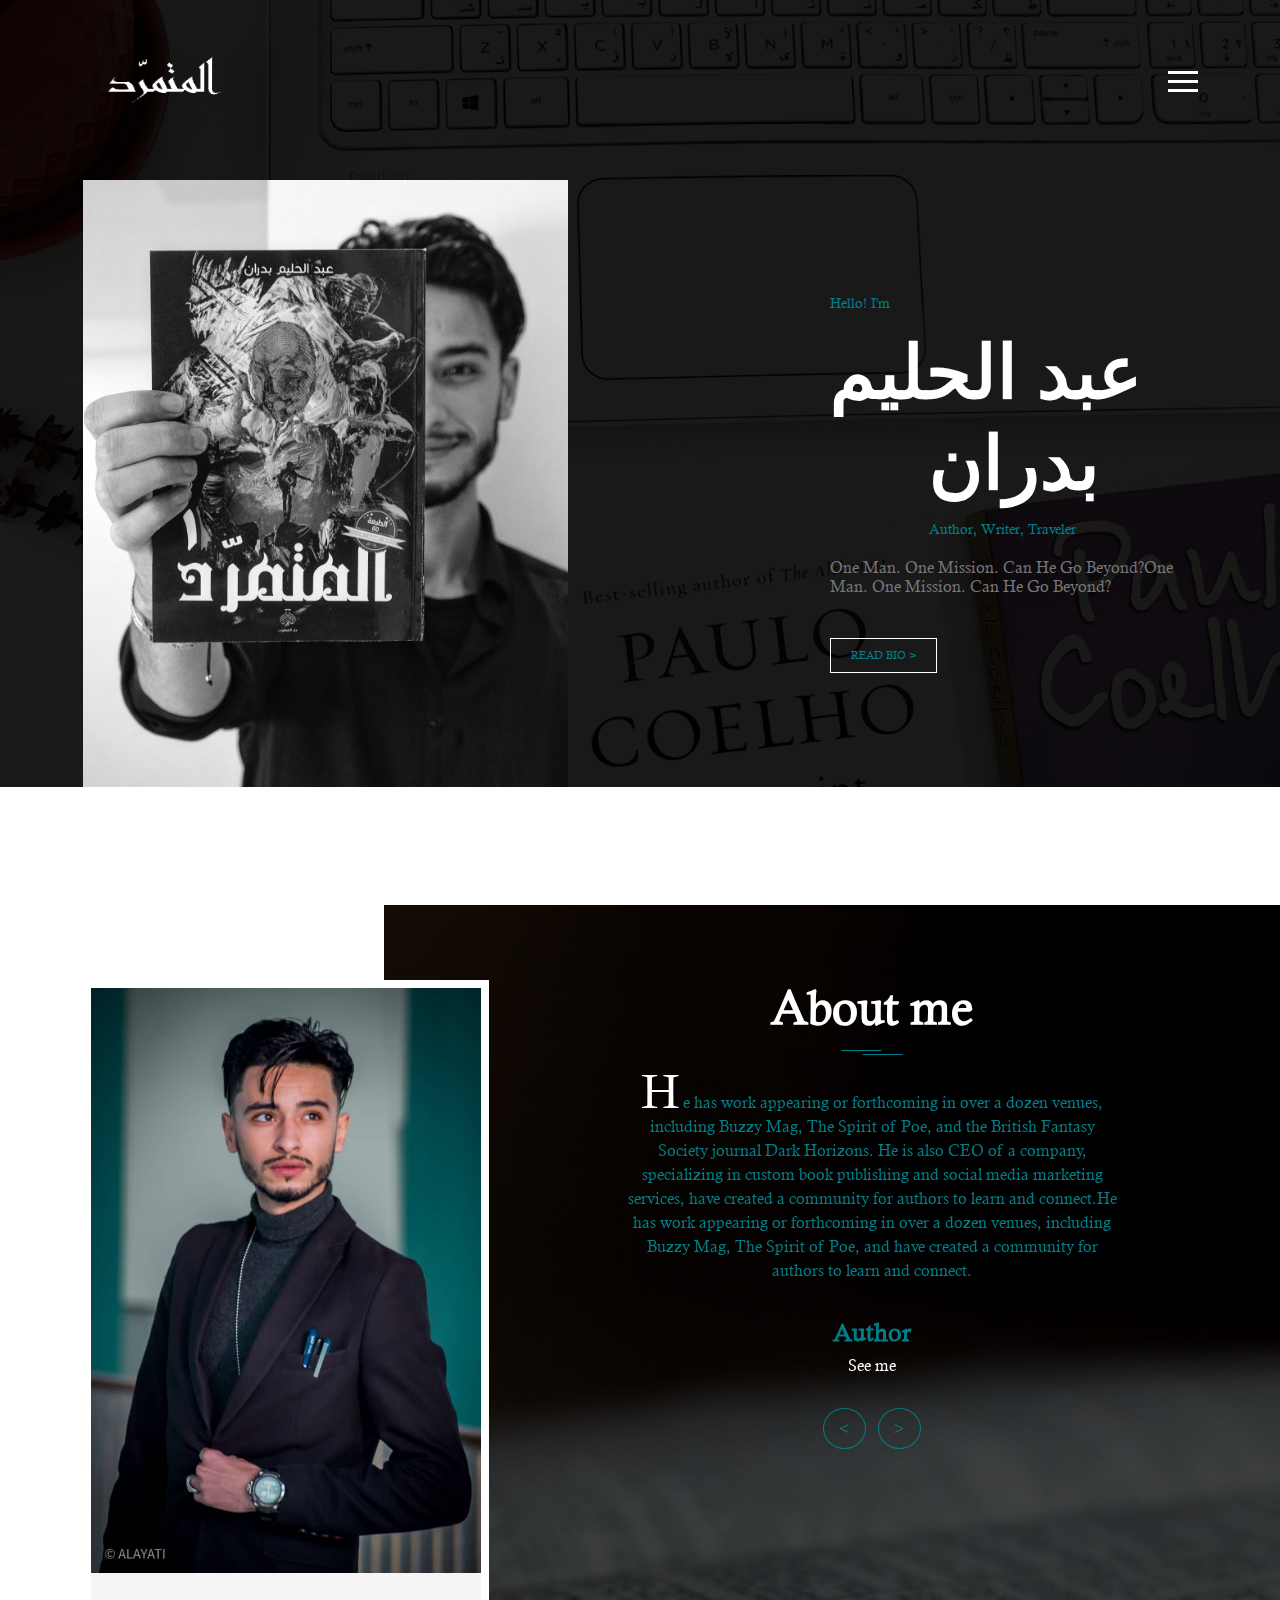
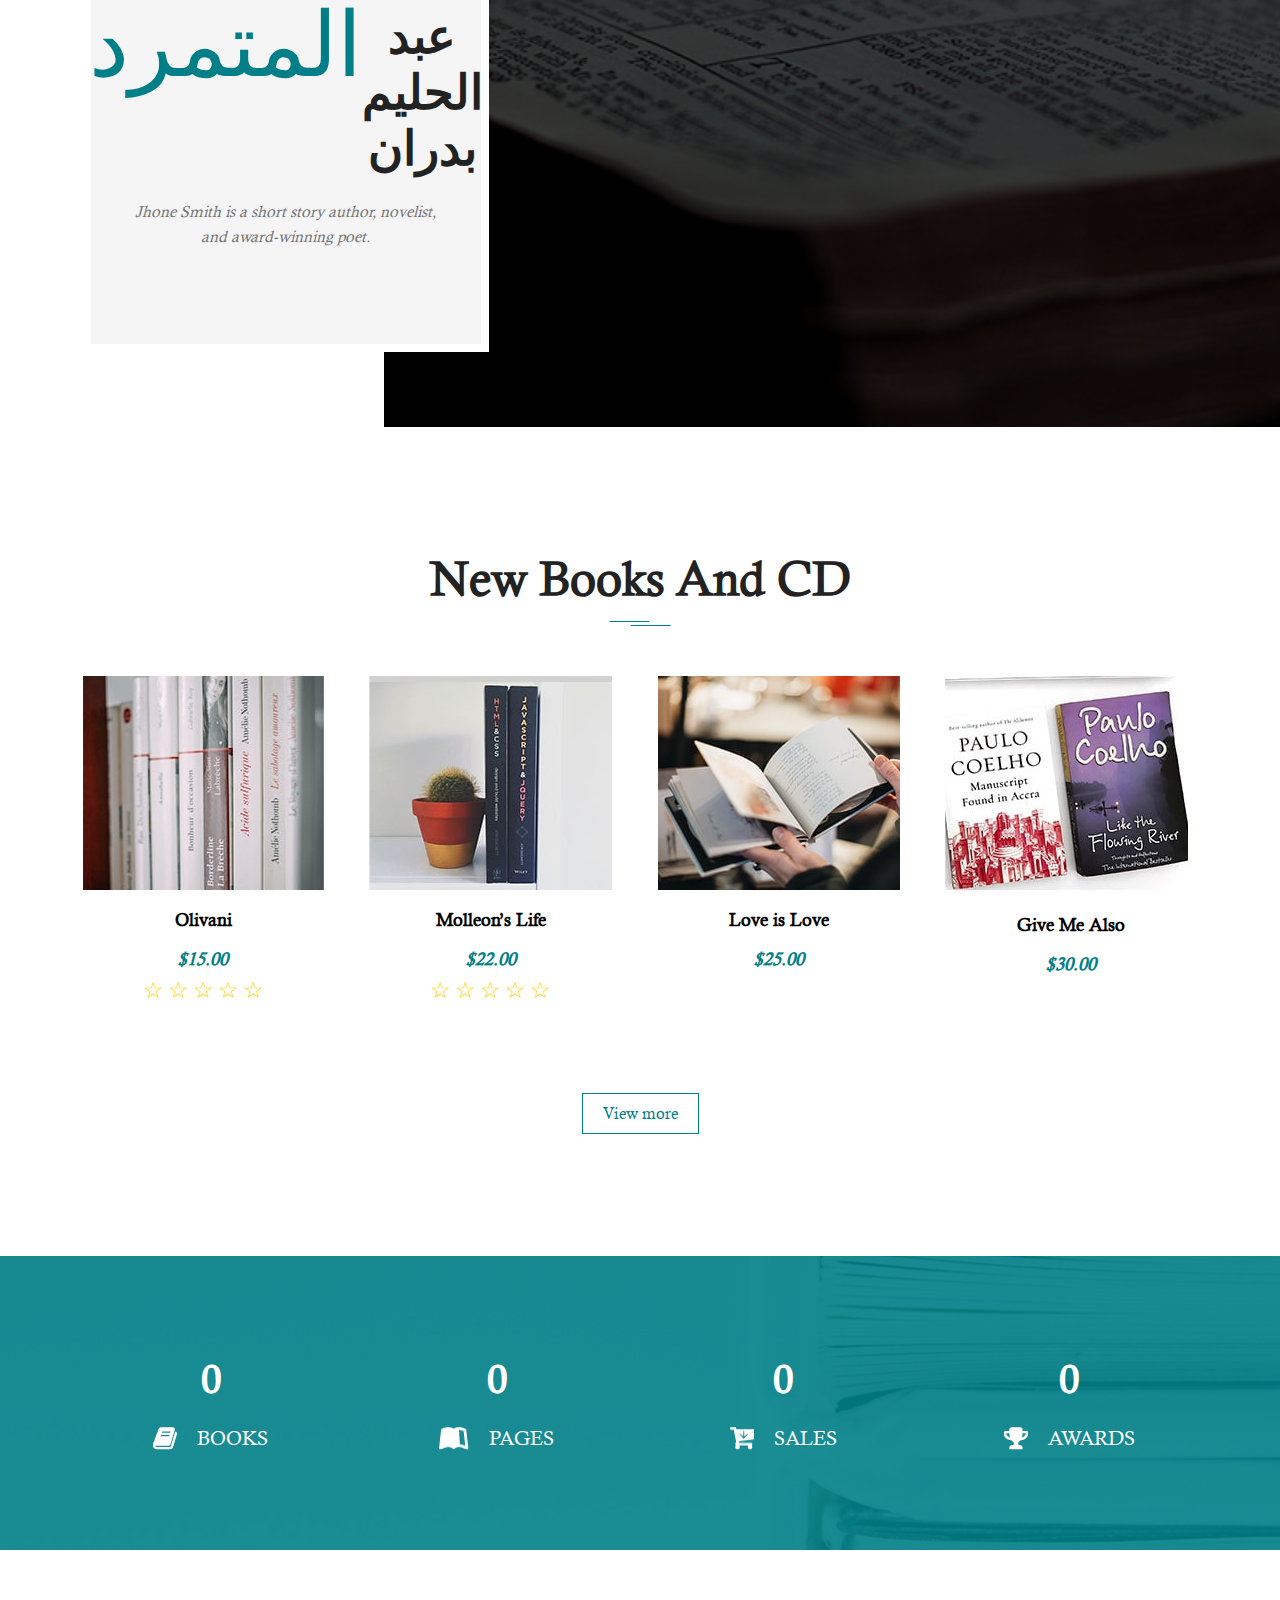
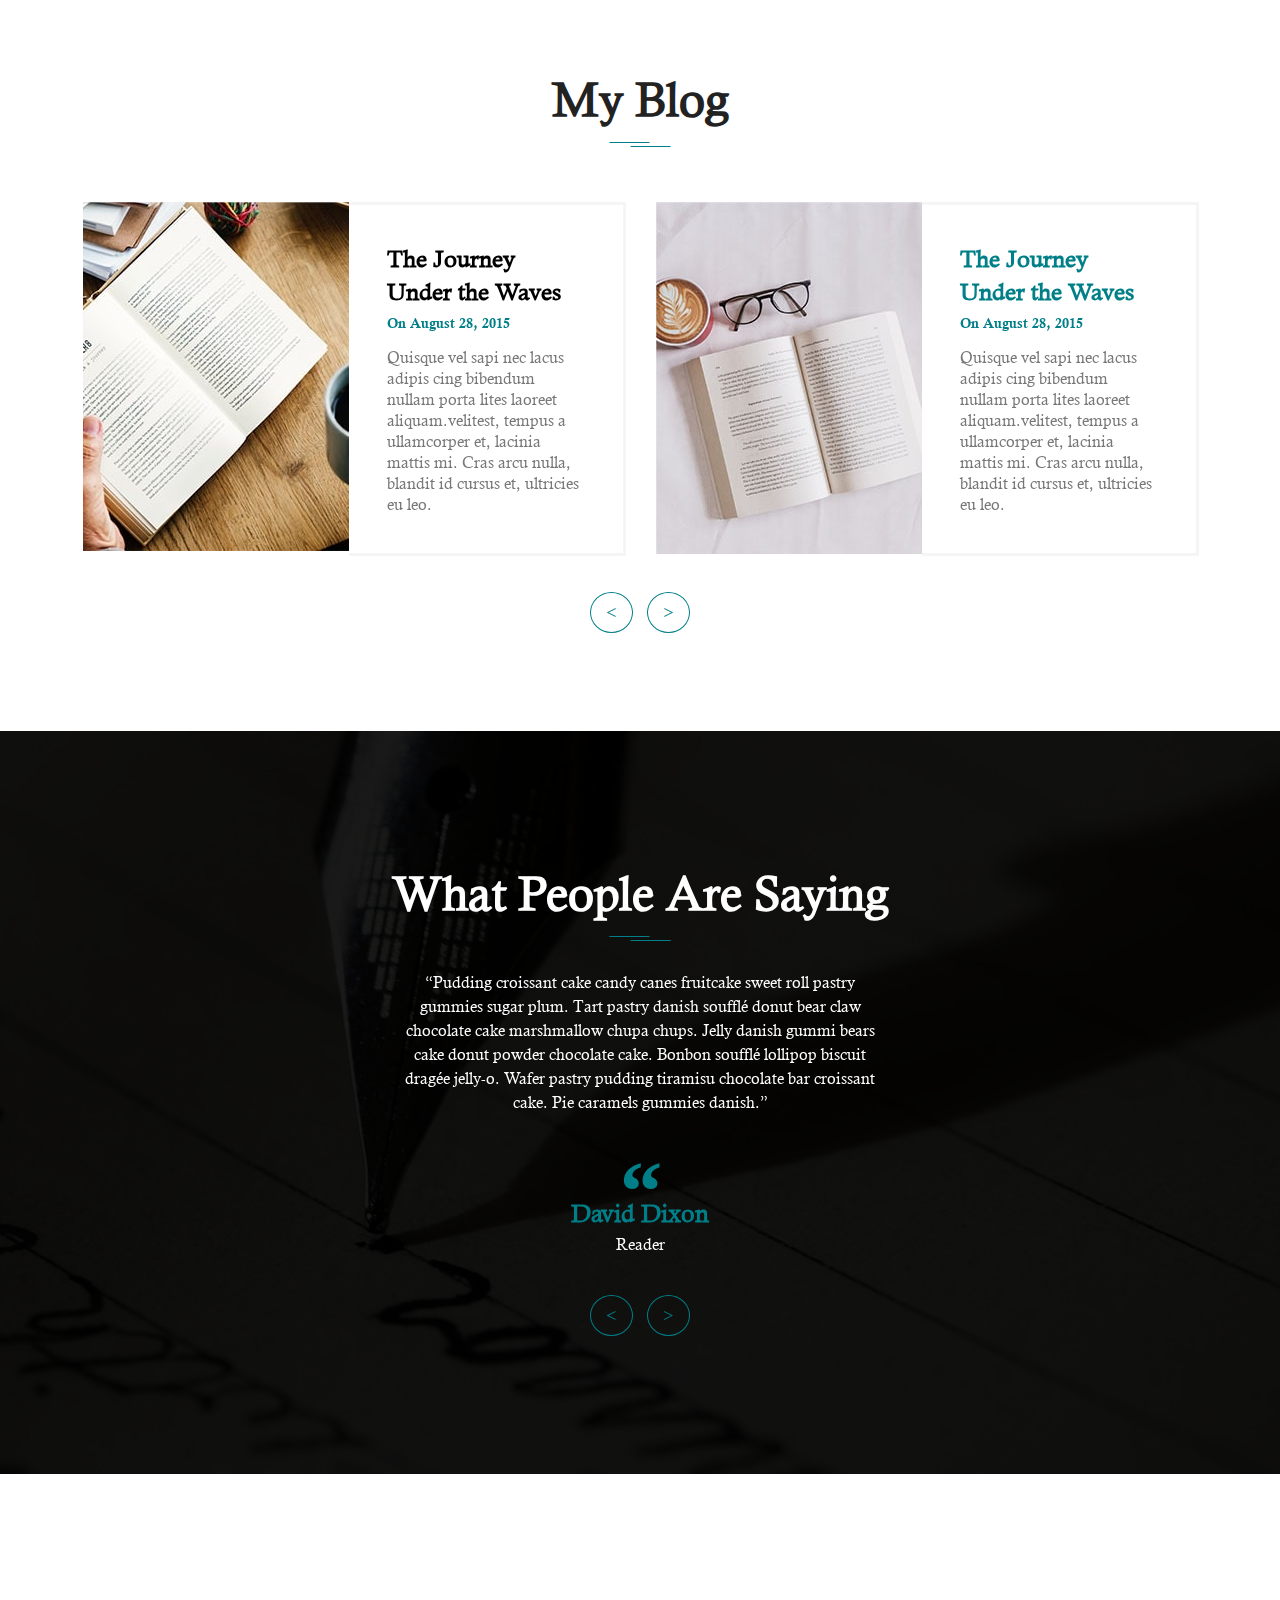
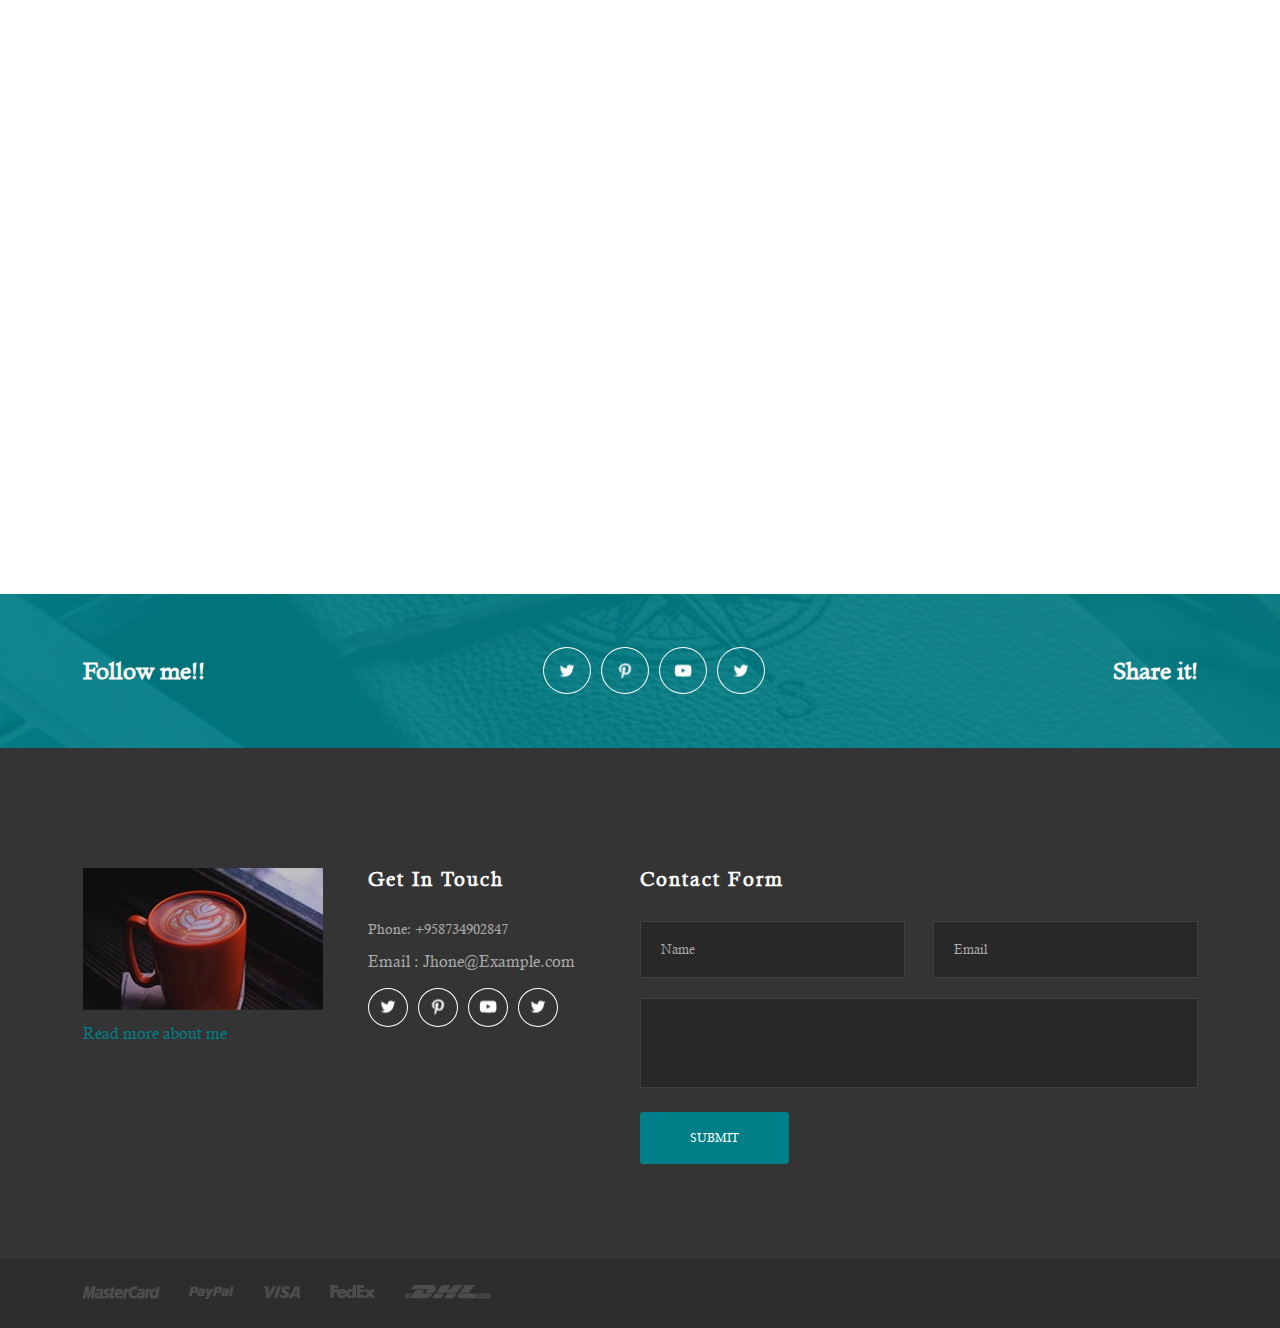
<file: index.html>
<!DOCTYPE html>
<!--
	Author by FreeHTML5.co
	Twitter: https://twitter.com/fh5co
	Facebook: https://fb.com/fh5co
	URL: https://freehtml5.co
-->
<html lang="en">
  <head>
    <!-- Required meta tags -->
    <meta charset="utf-8" />
    <meta
      name="viewport"
      content="width=device-width, initial-scale=1, shrink-to-fit=no"
    />
    <link rel="stylesheet" href="css/style.css" />
    <link rel="stylesheet" href="css/slick.css" />
    <title>Author</title>
  </head>
  <body>
    <!-- Navigation -->
    <nav class="site-navigation">
      <div class="site-navigation-inner site-container">
        <img
          src="./images/logo-removebg-preview.png"
          style="width: 160px; height: 80px"
          alt="site logo"
        />
        <div class="main-navigation">
          <ul class="main-navigation__ul">
            <li><a href="#">Homepage</a></li>
            <li><a href="aboutme.html">About me</a></li>
            <li><a href="#">Page 2</a></li>
            <li><a href="#">Page 3</a></li>
            <li><a href="#">Page 4</a></li>
          </ul>
        </div>
        <div id="myBtn" class="burger-container" onclick="myFunction(this)">
          <div class="bar1"></div>
          <div class="bar2"></div>
          <div class="bar3"></div>
        </div>
        <script>
          function myFunction(x) {
            x.classList.toggle('change')
          }
        </script>
      </div>
    </nav>
    <!-- Navigation end -->

    <!-- Top banner -->
    <section class="fh5co-top-banner">
      <div class="top-banner__inner site-container">
        <div class="top-banner__image">
          <img src="./images/motamarid2.jpg" alt="author image" />
        </div>
        <div class="top-banner__text">
          <div class="top-banner__text-up">
            <span class="brand-span">Hello! I'm</span>
            <h2 class="top-banner__h2">عبد الحليم</h2>
          </div>
          <div class="top-banner__text-down">
            <h2 class="top-banner__h2">بدران</h2>
            <span class="brand-span">Author, Writer, Traveler</span>
          </div>
          <p>
            One Man. One Mission. Can He Go Beyond?One Man. One Mission. Can He
            Go Beyond?
          </p>
          <a href="#" class="brand-button">Read bio > </a>
        </div>
      </div>
    </section>
    <!-- Top banner end -->

    <!-- About me -->
    <section class="fh5co-about-me">
      <div class="about-me-inner site-container">
        <article class="portfolio-wrapper">
          <div class="portfolio__img">
            <img
              src="./images/motamarid8.jpg"
              class="about-me__profile"
              alt="about me profile picture"
            />
          </div>
          <div class="portfolio__bottom">
            <div class="portfolio__name">
              <span>المتمرد</span>
              <h2 class="universal-h2">عبد الحليم بدران</h2>
            </div>
            <p>
              Jhone Smith is a short story author, novelist, and award-winning
              poet.
            </p>
          </div>
        </article>
        <div class="about-me__text">
          <div class="about-me-slider">
            <div class="about-me-single-slide">
              <h2 class="universal-h2 universal-h2-bckg">About me</h2>
              <p>
                <span>H</span> e has work appearing or forthcoming in over a
                dozen venues, including Buzzy Mag, The Spirit of Poe, and the
                British Fantasy Society journal Dark Horizons. He is also CEO of
                a company, specializing in custom book publishing and social
                media marketing services, have created a community for authors
                to learn and connect.He has work appearing or forthcoming in
                over a dozen venues, including Buzzy Mag, The Spirit of Poe, and
                have created a community for authors to learn and connect.
              </p>
              <h4>Author</h4>
              <p class="p-white">See me</p>
            </div>
            <div class="about-me-single-slide">
              <h2 class="universal-h2 universal-h2-bckg">About me 2</h2>
              <p>
                <span>H</span> e has work appearing or forthcoming in over a
                dozen venues, including Buzzy Mag, The Spirit of Poe, and the
                British Fantasy Society journal Dark Horizons. He is also CEO of
                a company, specializing in custom book publishing and social
                media marketing services, have created a community for authors
                to learn and connect.He has work appearing or forthcoming in
                over a dozen venues, including Buzzy Mag, The Spirit of Poe, and
                have created a community for authors to learn and connect.
              </p>
              <h4>Author</h4>
              <p class="p-white">See me</p>
            </div>
          </div>
        </div>
      </div>
      <div class="about-me-bckg"></div>
    </section>
    <!-- About me end -->

    <!-- Books and CD -->
    <section class="fh5co-books">
      <div class="site-container">
        <h2 class="universal-h2 universal-h2-bckg">New Books And CD</h2>
        <div class="books">
          <div class="single-book">
            <a href="#" class="single-book__img">
              <img src="./images/books-1.jpg" alt="single book and cd" />
              <div class="single-book_download">
                <img src="./images/download.svg" alt="book image" />
              </div>
            </a>
            <h4 class="single-book__title">Olivani</h4>
            <span class="single-book__price">$15.00</span>
            <!-- star rating -->
            <div class="rating">
              <span>&#9734;</span>
              <span>&#9734;</span>
              <span>&#9734;</span>
              <span>&#9734;</span>
              <span>&#9734;</span>
            </div>
            <!-- star rating end -->
          </div>
          <div class="single-book">
            <a href="#" class="single-book__img">
              <img src="./images/books-2.jpg" alt="single book and cd" />
              <div class="single-book_download">
                <img src="./images/download.svg" alt="book image" />
              </div>
            </a>
            <h4 class="single-book__title">Molleon’s Life</h4>
            <span class="single-book__price">$22.00</span>
            <!-- star rating -->
            <div class="rating">
              <span>&#9734;</span>
              <span>&#9734;</span>
              <span>&#9734;</span>
              <span>&#9734;</span>
              <span>&#9734;</span>
            </div>
            <!-- star rating end -->
          </div>
          <div class="single-book">
            <a href="#" class="single-book__img">
              <img src="./images/books-3.jpg" alt="single book and cd" />
              <div class="single-book_download">
                <img src="./images/download.svg" alt="book image" />
              </div>
            </a>
            <h4 class="single-book__title">Love is Love</h4>
            <span class="single-book__price">$25.00</span>
          </div>
          <div class="single-book">
            <a href="#" class="single-book__img">
              <img src="./images/books-4.jpg" alt="single book and cd" />
              <div class="single-book_download">
                <img src="./images/download.svg" alt="book image" />
              </div>
            </a>
            <h4 class="single-book__title">Give Me Also</h4>
            <span class="single-book__price">$30.00</span>
          </div>
        </div>
        <div class="books-brand-button">
          <a href="#" class="brand-button">View more</a>
        </div>
      </div>
    </section>
    <!-- Books and CD end -->

    <!-- Counter -->
    <div class="fh5co-counter counters">
      <div class="counter-inner site-container">
        <div class="single-count">
          <span class="count" data-count="50">0</span>
          <div class="single-count__text">
            <img src="./images/counter-1.png" alt="counter icon" />
            <p>Books</p>
          </div>
        </div>
        <div class="single-count">
          <span class="count" data-count="600">0</span>
          <div class="single-count__text">
            <img src="./images/counter-2.png" alt="counter icon" />
            <p>Pages</p>
          </div>
        </div>
        <div class="single-count">
          <span class="count" data-count="2000">0</span>
          <div class="single-count__text">
            <img src="./images/counter-3.png" alt="counter icon" />
            <p>Sales</p>
          </div>
        </div>
        <div class="single-count">
          <span class="count" data-count="125">0</span>
          <div class="single-count__text">
            <img src="./images/counter-4.png" alt="counter icon" />
            <p>Awards</p>
          </div>
        </div>
      </div>
    </div>
    <!-- Counter -->

    <!-- Blog -->
    <section class="fh5co-blog">
      <div class="site-container">
        <h2 class="universal-h2 universal-h2-bckg">My Blog</h2>
        <div class="blog-slider blog-inner">
          <div class="single-blog">
            <div class="single-blog__img">
              <img src="./images/blog1.jpg" alt="blog image" />
            </div>
            <div class="single-blog__text">
              <h4>The Journey Under the Waves</h4>
              <span>On August 28, 2015</span>
              <p>
                Quisque vel sapi nec lacus adipis cing bibendum nullam porta
                lites laoreet aliquam.velitest, tempus a ullamcorper et, lacinia
                mattis mi. Cras arcu nulla, blandit id cursus et, ultricies eu
                leo.
              </p>
            </div>
          </div>
          <div class="single-blog">
            <div class="single-blog__img">
              <img src="./images/blog2.jpg" alt="blog image" />
            </div>
            <div class="single-blog__text">
              <h4>The Journey Under the Waves</h4>
              <span>On August 28, 2015</span>
              <p>
                Quisque vel sapi nec lacus adipis cing bibendum nullam porta
                lites laoreet aliquam.velitest, tempus a ullamcorper et, lacinia
                mattis mi. Cras arcu nulla, blandit id cursus et, ultricies eu
                leo.
              </p>
            </div>
          </div>
          <div class="single-blog">
            <div class="single-blog__img">
              <img src="./images/blog2.jpg" alt="blog image" />
            </div>
            <div class="single-blog__text">
              <h4>The Journey Under the Waves</h4>
              <span>On August 28, 2015</span>
              <p>
                Quisque vel sapi nec lacus adipis cing bibendum nullam porta
                lites laoreet aliquam.velitest, tempus a ullamcorper et, lacinia
                mattis mi. Cras arcu nulla, blandit id cursus et, ultricies eu
                leo.
              </p>
            </div>
          </div>
        </div>
      </div>
    </section>
    <!-- Blog end -->

    <!-- Quotes -->
    <section class="fh5co-quotes">
      <div class="site-container">
        <div class="about-me-slider">
          <div>
            <h2 class="universal-h2 universal-h2-bckg">
              What People Are Saying
            </h2>
            <p>
              “Pudding croissant cake candy canes fruitcake sweet roll pastry
              gummies sugar plum. Tart pastry danish soufflé donut bear claw
              chocolate cake marshmallow chupa chups. Jelly danish gummi bears
              cake donut powder chocolate cake. Bonbon soufflé lollipop biscuit
              dragée jelly-o. Wafer pastry pudding tiramisu chocolate bar
              croissant cake. Pie caramels gummies danish.”
            </p>
            <img src="./images/quotes.svg" alt="quotes svg" />
            <h4>David Dixon</h4>
            <p>Reader</p>
          </div>
          <div>
            <h2 class="universal-h2 universal-h2-bckg">
              What People Are Saying 2
            </h2>
            <p>
              “Pudding croissant cake candy canes fruitcake sweet roll pastry
              gummies sugar plum. Tart pastry danish soufflé donut bear claw
              chocolate cake marshmallow chupa chups. Jelly danish gummi bears
              cake donut powder chocolate cake. Bonbon soufflé lollipop biscuit
              dragée jelly-o. Wafer pastry pudding tiramisu chocolate bar
              croissant cake. Pie caramels gummies danish.”
            </p>
            <img src="./images/quotes.svg" alt="quotes svg" />
            <h4>David Dixon</h4>
            <p>Reader</p>
          </div>
        </div>
      </div>
    </section>
    <!-- Quotes end -->
    <div class="iframe-container">
      <iframe
        src="https://www.youtube.com/embed/dFUYsbbf6U0"
        width="560"
        height="315"
        frameborder="0"
      ></iframe>
    </div>
    <!-- Social -->
    <section class="fh5co-social">
      <div class="site-container">
        <div class="social">
          <h5>Follow me!!</h5>
          <div class="social-icons">
            <a href="#" target="_blank"
              ><img src="./images/social-twitter.png" alt="social icon"
            /></a>
            <a href="#" target="_blank"
              ><img src="./images/social-pinterest.png" alt="social icon"
            /></a>
            <a href="#" target="_blank"
              ><img src="./images/social-youtube.png" alt="social icon"
            /></a>
            <a href="#" target="_blank"
              ><img src="./images/social-twitter.png" alt="social icon"
            /></a>
          </div>
          <h5>Share it!</h5>
        </div>
      </div>
    </section>
    <!-- Social -->

    <!-- Footer -->
    <footer class="site-footer">
      <div class="site-container">
        <div class="footer-inner">
          <div class="footer-info">
            <div class="footer-info__left">
              <img src="./images/footer-img.jpg" alt="about me image" />
              <p>Read more about me</p>
            </div>
            <div class="footer-info__right">
              <h5>Get In Touch</h5>
              <p class="footer-phone">Phone: +958734902847</p>
              <p>Email : Jhone@Example.com</p>
              <div class="social-icons">
                <a href="#" target="_blank"
                  ><img src="./images/social-twitter.png" alt="social icon"
                /></a>
                <a href="#" target="_blank"
                  ><img src="./images/social-pinterest.png" alt="social icon"
                /></a>
                <a href="#" target="_blank"
                  ><img src="./images/social-youtube.png" alt="social icon"
                /></a>
                <a href="#" target="_blank"
                  ><img src="./images/social-twitter.png" alt="social icon"
                /></a>
              </div>
            </div>
          </div>
          <div class="footer-contact-form">
            <h5>Contact Form</h5>
            <form class="contact-form">
              <div class="contact-form__input">
                <input type="text" name="name" placeholder="Name" />
                <input type="email" name="email" placeholder="Email" />
              </div>
              <textarea></textarea>
              <input
                type="submit"
                name="submit"
                value="Submit"
                class="submit-button"
              />
            </form>
          </div>
        </div>
      </div>
      <div class="footer-bottom">
        <div class="site-container footer-bottom-inner">
          
          <div class="footer-bottom__img">
            <img src="./images/footer-mastercard.png" alt="footer image" />
            <img src="./images/footer-paypal.png" alt="footer image" />
            <img src="./images/footer-visa.png" alt="footer image" />
            <img src="./images/footer-fedex.png" alt="footer image" />
            <img src="./images/footer-dhl.png" alt="footer image" />
          </div>
        </div>
      </div>
    </footer>
    <!-- Footer end -->

    <!-- Scripts -->
    <script src="js/jquery.min.js"></script>
    <script src="js/slick.min.js"></script>
    <script src="js/main.js"></script>
  </body>
</html>
</file>
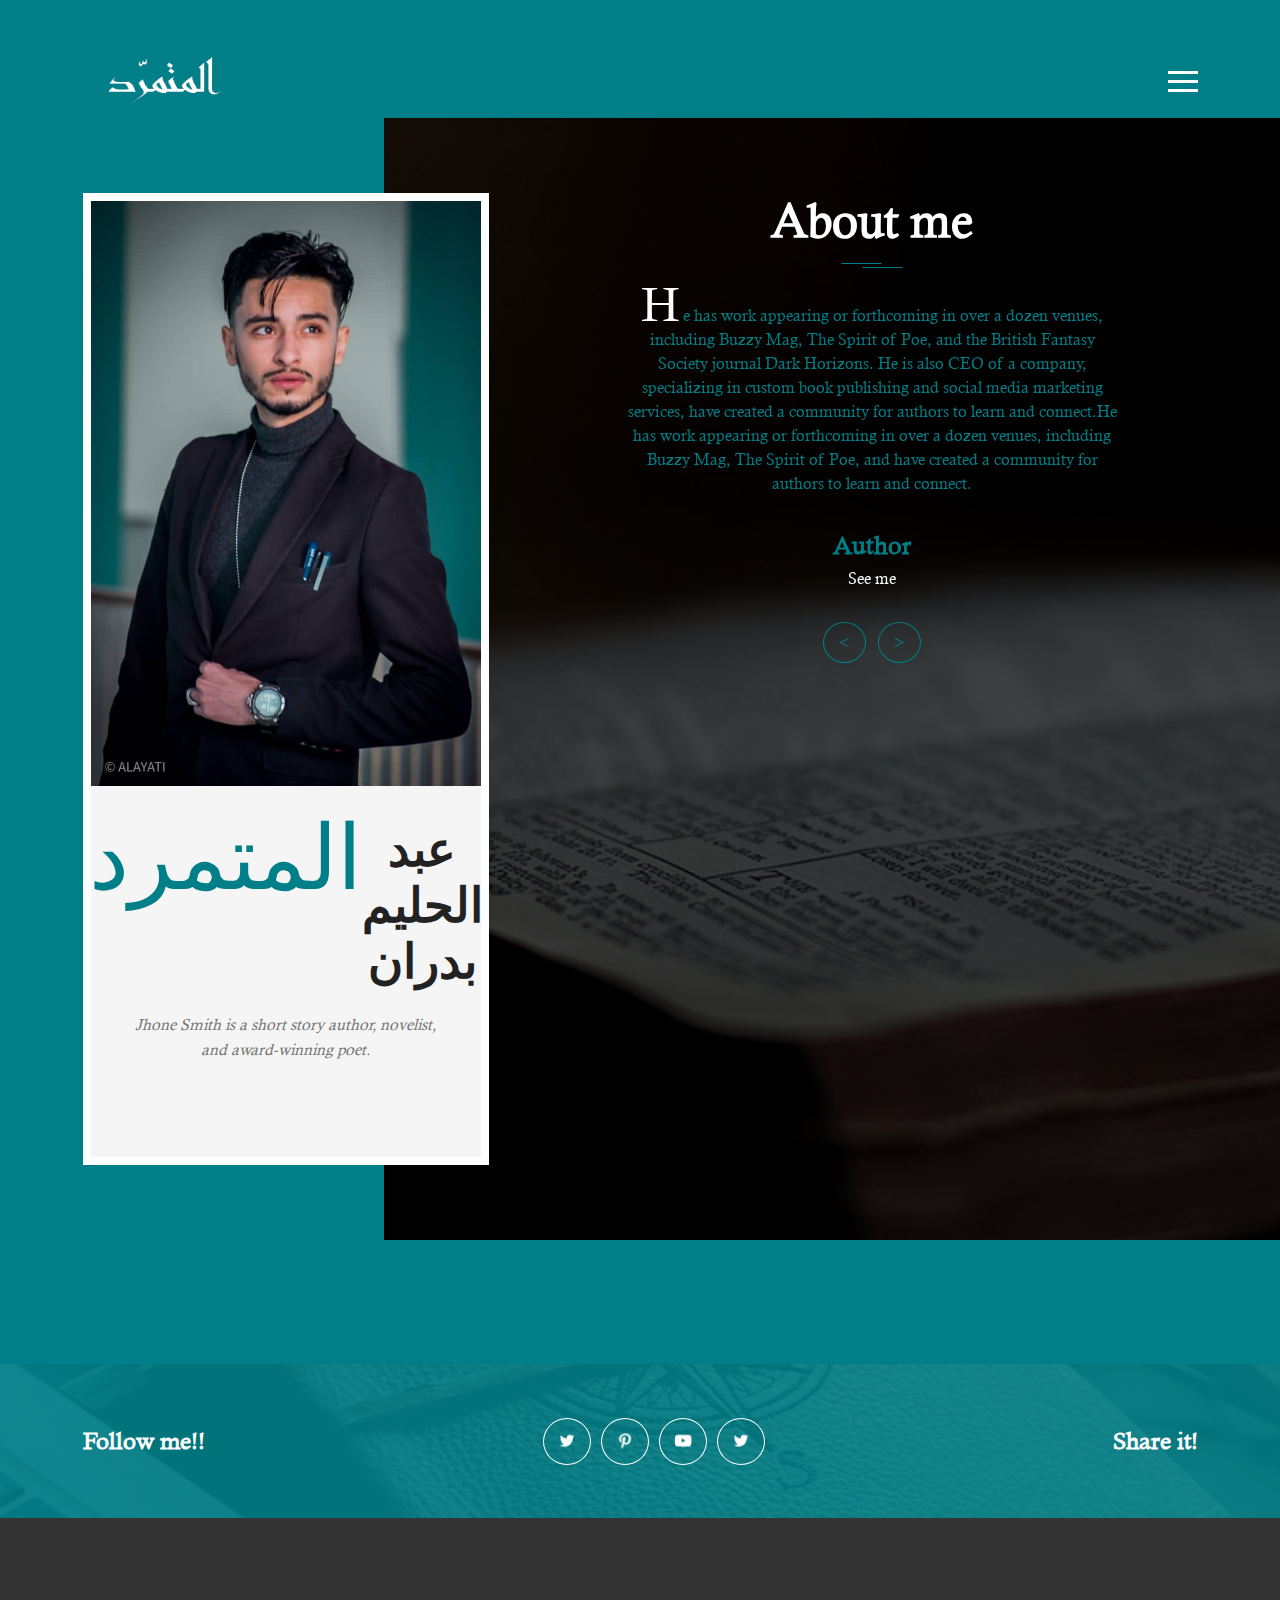
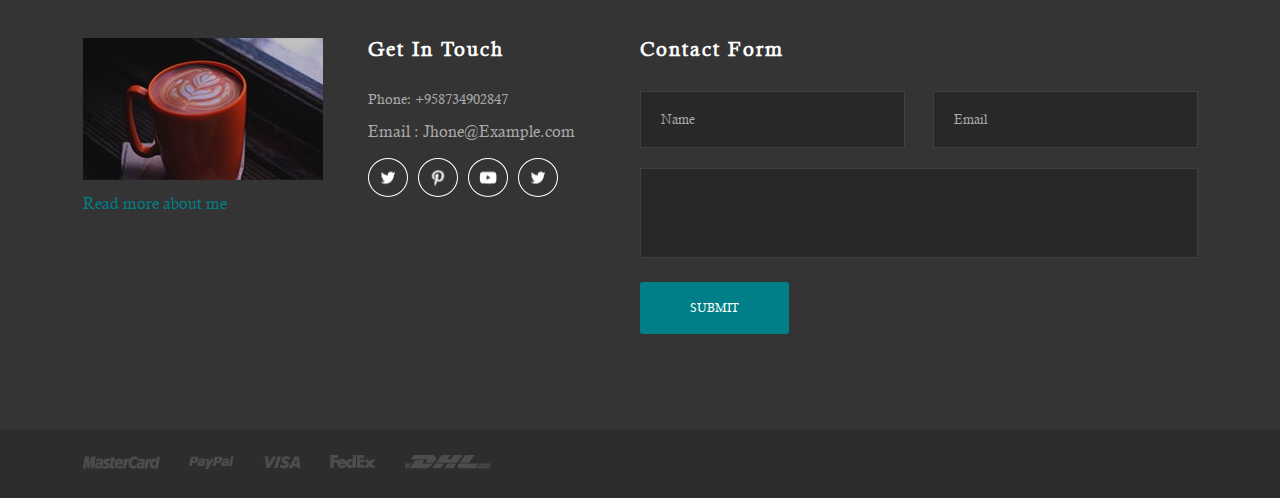
<file: aboutme.html>
<!DOCTYPE html>
<!--
	Author by FreeHTML5.co
	Twitter: https://twitter.com/fh5co
	Facebook: https://fb.com/fh5co
	URL: https://freehtml5.co
-->
<html lang="en">
  <head>
    <!-- Required meta tags -->
    <meta charset="utf-8" />
    <meta
      name="viewport"
      content="width=device-width, initial-scale=1, shrink-to-fit=no"
    />
    <link rel="stylesheet" href="css/style.css" />
    <link rel="stylesheet" href="css/slick.css" />
    <title>Author</title>
  </head>
  <body style="background-color: #017f88">
    <!-- Navigation -->
    <nav class="site-navigation">
      <div class="site-navigation-inner site-container">
        <img
          src="./images/logo-removebg-preview.png"
          style="width: 160px; height: 80px"
          alt="site logo"
        />
        <div class="main-navigation">
          <ul class="main-navigation__ul">
            <li><a href="#">Homepage</a></li>
            <li><a href="aboutme.html">About me</a></li>
            <li><a href="#">Page 2</a></li>
            <li><a href="#">Page 3</a></li>
            <li><a href="#">Page 4</a></li>
          </ul>
        </div>
        <div id="myBtn" class="burger-container" onclick="myFunction(this)">
          <div class="bar1"></div>
          <div class="bar2"></div>
          <div class="bar3"></div>
        </div>
        <script>
          function myFunction(x) {
            x.classList.toggle('change')
          }
        </script>
      </div>
    </nav>
    <!-- Navigation end -->
    <!-- About me -->
    <section class="fh5co-about-me">
      <div class="about-me-inner site-container">
        <article class="portfolio-wrapper">
          <div class="portfolio__img">
            <img
              src="./images/motamarid8.jpg"
              class="about-me__profile"
              alt="about me profile picture"
            />
          </div>
          <div class="portfolio__bottom">
            <div class="portfolio__name">
              <span>المتمرد</span>
              <h2 class="universal-h2">عبد الحليم بدران</h2>
            </div>
            <p>
              Jhone Smith is a short story author, novelist, and award-winning
              poet.
            </p>
          </div>
        </article>
        <div class="about-me__text">
          <div class="about-me-slider">
            <div class="about-me-single-slide">
              <h2 class="universal-h2 universal-h2-bckg">About me</h2>
              <p>
                <span>H</span> e has work appearing or forthcoming in over a
                dozen venues, including Buzzy Mag, The Spirit of Poe, and the
                British Fantasy Society journal Dark Horizons. He is also CEO of
                a company, specializing in custom book publishing and social
                media marketing services, have created a community for authors
                to learn and connect.He has work appearing or forthcoming in
                over a dozen venues, including Buzzy Mag, The Spirit of Poe, and
                have created a community for authors to learn and connect.
              </p>
              <h4>Author</h4>
              <p class="p-white">See me</p>
            </div>
            <div class="about-me-single-slide">
              <h2 class="universal-h2 universal-h2-bckg">About me 2</h2>
              <p>
                <span>H</span> e has work appearing or forthcoming in over a
                dozen venues, including Buzzy Mag, The Spirit of Poe, and the
                British Fantasy Society journal Dark Horizons. He is also CEO of
                a company, specializing in custom book publishing and social
                media marketing services, have created a community for authors
                to learn and connect.He has work appearing or forthcoming in
                over a dozen venues, including Buzzy Mag, The Spirit of Poe, and
                have created a community for authors to learn and connect.
              </p>
              <h4>Author</h4>
              <p class="p-white">See me</p>
            </div>
          </div>
        </div>
      </div>
      <div class="about-me-bckg"></div>
    </section>
    <!-- About me end -->
    <!-- Social -->
    <section class="fh5co-social">
      <div class="site-container">
        <div class="social">
          <h5>Follow me!!</h5>
          <div class="social-icons">
            <a href="#" target="_blank"
              ><img src="./images/social-twitter.png" alt="social icon"
            /></a>
            <a href="#" target="_blank"
              ><img src="./images/social-pinterest.png" alt="social icon"
            /></a>
            <a href="#" target="_blank"
              ><img src="./images/social-youtube.png" alt="social icon"
            /></a>
            <a href="#" target="_blank"
              ><img src="./images/social-twitter.png" alt="social icon"
            /></a>
          </div>
          <h5>Share it!</h5>
        </div>
      </div>
    </section>
    <!-- Social -->

    <!-- Footer -->
    <footer class="site-footer">
      <div class="site-container">
        <div class="footer-inner">
          <div class="footer-info">
            <div class="footer-info__left">
              <img src="./images/footer-img.jpg" alt="about me image" />
              <p>Read more about me</p>
            </div>
            <div class="footer-info__right">
              <h5>Get In Touch</h5>
              <p class="footer-phone">Phone: +958734902847</p>
              <p>Email : Jhone@Example.com</p>
              <div class="social-icons">
                <a href="#" target="_blank"
                  ><img src="./images/social-twitter.png" alt="social icon"
                /></a>
                <a href="#" target="_blank"
                  ><img src="./images/social-pinterest.png" alt="social icon"
                /></a>
                <a href="#" target="_blank"
                  ><img src="./images/social-youtube.png" alt="social icon"
                /></a>
                <a href="#" target="_blank"
                  ><img src="./images/social-twitter.png" alt="social icon"
                /></a>
              </div>
            </div>
          </div>
          <div class="footer-contact-form">
            <h5>Contact Form</h5>
            <form class="contact-form">
              <div class="contact-form__input">
                <input type="text" name="name" placeholder="Name" />
                <input type="email" name="email" placeholder="Email" />
              </div>
              <textarea></textarea>
              <input
                type="submit"
                name="submit"
                value="Submit"
                class="submit-button"
              />
            </form>
          </div>
        </div>
      </div>
      <div class="footer-bottom">
        <div class="site-container footer-bottom-inner">
          
          <div class="footer-bottom__img">
            <img src="./images/footer-mastercard.png" alt="footer image" />
            <img src="./images/footer-paypal.png" alt="footer image" />
            <img src="./images/footer-visa.png" alt="footer image" />
            <img src="./images/footer-fedex.png" alt="footer image" />
            <img src="./images/footer-dhl.png" alt="footer image" />
          </div>
        </div>
      </div>
    </footer>
    <!-- Footer end -->

    <!-- Scripts -->
    <script src="js/jquery.min.js"></script>
    <script src="js/slick.min.js"></script>
    <script src="js/main.js"></script>
  </body>
</html>
</file>
<file: css/style.css>
/*
 * Author by FreeHTML5.co
 * Twitter: https://twitter.com/fh5co
 * Facebook: https://fb.com/fh5co
 * URL: https://freehtml5.co
 */
/* Fonts */
@font-face {
  font-family: 'Calisto-MT';
  src: url(../fonts/Calisto-MT.ttf);
}

@font-face {
  font-family: 'Calisto-MT-Italic';
  src: url(../fonts/Calisto-MT-Italic.ttf);
}

@font-face {
  font-family: 'Calisto-MT-Bold';
  src: url(../fonts/Calisto-MT-Bold.ttf);
}

/* Colors */
/* Universal style */
* {
  margin: 0;
  padding: 0;
  font-family: 'Calisto-MT';
}

.site-container {
  width: 1115px;
  margin: 0 auto;
}
@media (max-width: 1250px) {
  .site-container {
    width: 90%;
  }
}

.universal-h2 {
  font-size: 48px;
  text-align: center;
  color: #222;
}
@media (max-width: 1250px) {
  .universal-h2 {
    font-size: 38px;
  }
}
@media (max-width: 668px) {
  .universal-h2 {
    font-size: 30px;
  }
}

.universal-h2-bckg {
  background-image: url('../images/double-line.svg');
  background-repeat: no-repeat;
  background-position: center bottom;
}

/* Universal style end */
/* Includes */
.site-navigation {
  position: absolute;
  top: 4.6%;
  width: 100%;
  z-index: 2;
}

.site-navigation-inner {
  display: flex;
  align-items: center;
  justify-content: space-between;
}

.main-navigation {
  color: #fff;
  display: none;
  position: fixed;
  height: 100%;
  width: 100%;
  top: 0px;
  left: 0px;
  background: #000;
  opacity: 0.9;
}
.main-navigation .main-navigation__ul {
  position: absolute;
  top: 50%;
  left: 50%;
  transform: translate(-50%, -50%);
  padding: 3%;
  border: 2px solid #fff;
  border-radius: 7px;
  background-color: #017f88;
}
.main-navigation .main-navigation__ul li {
  margin-bottom: 20px;
  list-style: none;
}
.main-navigation .main-navigation__ul a {
  color: #fff;
  font-size: 20px;
  font-weight: 600;
  text-decoration: none;
  text-transform: uppercase;
  transition: 0.3s ease;
}
.main-navigation .main-navigation__ul a:hover {
  color: #777;
}
@media (max-width: 1150px) {
  .main-navigation {
    opacity: 0.94;
  }
}

/* Navigation burger */
.burger-container {
  cursor: pointer;
  z-index: 3;
}

.bar1,
.bar2,
.bar3 {
  width: 30px;
  height: 3px;
  background-color: #ffffff;
  margin: 6px 0;
  transition: 0.4s;
}

.change .bar1 {
  transform: rotate(-45deg) translate(-6px, 6px);
  background-color: #017f88;
}

.change .bar2 {
  opacity: 0;
  background-color: #017f88;
}

.change .bar3 {
  transform: rotate(45deg) translate(-6px, -7px);
  background-color: #017f88;
}

.stop-scroll {
  overflow: hidden;
}

/* Navigation burger end */
.fh5co-top-banner {
  position: relative;
  display: flex;
  align-items: flex-end;
  background-image: url('../images/top-banner-bckg.jpg');
  background-position: center;
  background-size: cover;
}
.fh5co-top-banner::after {
  content: '';
  position: absolute;
  top: 0;
  left: 0;
  width: 100%;
  height: 100%;
  background-color: #000;
  opacity: 0.9;
}
.fh5co-top-banner .site-container {
  position: relative;
  z-index: 1;
}
@media (max-width: 1600px) {
  .fh5co-top-banner {
    padding-top: 180px;
  }
}
@media (max-width: 1250px) {
  .fh5co-top-banner {
    padding-top: 130px;
  }
}
@media (max-width: 520px) {
  .fh5co-top-banner {
    padding-top: 105px;
  }
}
@media (min-width: 1600px) {
  .fh5co-top-banner {
    min-height: 100vh;
  }
}

.top-banner__inner {
  display: flex;
  align-items: center;
}
.top-banner__inner .top-banner__text {
  margin-left: 54px;
}
@media (max-width: 1250px) {
  .top-banner__inner .top-banner__text {
    width: 35%;
  }
}
@media (max-width: 768px) {
  .top-banner__inner .top-banner__text {
    width: 50%;
    margin-left: 20px;
  }
}
@media (max-width: 520px) {
  .top-banner__inner .top-banner__text {
    width: 65%;
    margin-bottom: 20px;
    margin-left: 0;
  }
}
.top-banner__inner .top-banner__text p {
  margin-bottom: 42px;
  color: #777;
}
@media (max-width: 768px) {
  .top-banner__inner .top-banner__text p {
    margin-bottom: 25px;
    font-size: 14px;
  }
}
.top-banner__inner .top-banner__h2 {
  font-size: 74px;
  letter-spacing: 3px;
  color: #fff;
  font-family: 'Calisto-MT-Bold';
}
@media (max-width: 1250px) {
  .top-banner__inner .top-banner__h2 {
    font-size: 50px;
  }
}
@media (max-width: 768px) {
  .top-banner__inner .top-banner__h2 {
    font-size: 35px;
  }
}
.top-banner__inner .top-banner__text-up .top-banner__h2 {
  margin-top: 15px;
}
@media (max-width: 768px) {
  .top-banner__inner .top-banner__text-up .top-banner__h2 {
    margin-top: 0;
  }
}
.top-banner__inner .top-banner__text-down {
  margin-bottom: 20px;
  padding-left: 27%;
}
.top-banner__inner .top-banner__text-down .top-banner__h2 {
  margin-bottom: 10px;
}
@media (max-width: 768px) {
  .top-banner__inner .top-banner__text-down .top-banner__h2 {
    margin-bottom: 0;
  }
}
.top-banner__inner .top-banner__image {
  font-size: 0;
}
.top-banner__image img {
  width: 70%;
}
@media (max-width: 1250px) {
  .top-banner__inner .top-banner__image {
    width: 50%;
  }
  .top-banner__inner .top-banner__image img {
    width: 100%;
  }
}
@media (max-width: 520px) {
  .top-banner__inner .top-banner__image {
    width: 65%;
    margin-bottom: 20px;
  }
}
@media (max-width: 520px) {
  .top-banner__inner {
    flex-direction: column;
  }
}

.brand-span {
  font-size: 14px;
  color: #017f88;
}

.brand-button {
  display: inline-block;
  padding: 10px 20px;
  font-size: 11px;
  text-transform: uppercase;
  text-decoration: none;
  color: #017f88;
  border: 1px solid #fff;
  transition: 0.3s ease;
}
.brand-button:hover,
.brand-button:focus {
  color: #777;
}

.fh5co-about-me {
  position: relative;
  margin: 193px 0 199px;
}
@media (max-width: 1250px) {
  .fh5co-about-me {
    margin: 150px 0;
  }
}
@media (max-width: 992px) {
  .fh5co-about-me {
    margin: 125px 0;
  }
}

.about-me-bckg {
  position: absolute;
  background-image: url('../images/about-me-bckg.jpg');
  background-position: center;
  background-size: cover;
  height: 500px;
  top: -75px;
  right: 0;
  height: calc(100% + 150px);
  width: 70%;
  z-index: -1;
}
.about-me-bckg:after {
  content: '';
  position: absolute;
  top: 0;
  left: 0;
  width: 100%;
  height: 100%;
  background-color: #000;
  opacity: 0.7;
}
@media (max-width: 992px) {
  .about-me-bckg {
    width: 100%;
    padding-bottom: 15px;
  }
}

.about-me-inner {
  display: flex;
  justify-content: space-between;
}
@media (max-width: 992px) {
  .about-me-inner {
    flex-direction: column;
    align-items: center;
  }
}

.about-me-slider {
  position: relative;
}
.about-me-slider .slick-arrow {
  position: absolute;
  bottom: -18%;
}
.about-me-slider .slick-prev {
  left: 40%;
}
@media (max-width: 520px) {
  .about-me-slider .slick-prev {
    left: 34%;
  }
}
.about-me-slider .slick-next {
  right: 40%;
}
@media (max-width: 520px) {
  .about-me-slider .slick-next {
    right: 34%;
  }
}

.span-arrow {
  padding: 10px 15px;
  cursor: pointer;
  color: #017f88;
  border: 1px solid #017f88;
  border-radius: 50%;
  transition: 0.3s ease;
}
.span-arrow:hover {
  color: #fff;
  border-color: #fff;
}

.portfolio-wrapper {
  width: 390px;
  padding: 8px;
  text-align: center;
  background-color: #fff;
}
.portfolio-wrapper .portfolio__img {
  font-size: 0;
}
.portfolio-wrapper .portfolio__img img {
  width: 100%;
}
.portfolio-wrapper .portfolio__bottom {
  padding: 35px 0 95px;
  background-color: #f5f5f5;
}
@media (max-width: 992px) {
  .portfolio-wrapper .portfolio__bottom {
    padding: 25px 0;
  }
}
.portfolio-wrapper .portfolio__name {
  display: flex;
  justify-content: center;
  align-items: flex-start;
  margin-bottom: 23px;
}
@media (max-width: 992px) {
  .portfolio-wrapper .portfolio__name {
    margin-bottom: 10px;
  }
}
.portfolio-wrapper .portfolio__name span {
  font-size: 90px;
  line-height: 75px;
  color: #017f88;
  font-family: 'Calisto-MT-Bold';
}
@media (max-width: 992px) {
  .portfolio-wrapper .portfolio__name span {
    font-size: 65px;
    line-height: 62px;
  }
}
.portfolio-wrapper p {
  padding: 0 10%;
  line-height: 25px;
  font-style: italic;
  color: #777;
}
@media (max-width: 620px) {
  .portfolio-wrapper p {
    font-size: 15px;
    line-height: 20px;
  }
}
@media (max-width: 992px) {
  .portfolio-wrapper {
    margin-bottom: 20px;
  }
}
@media (max-width: 620px) {
  .portfolio-wrapper {
    width: 250px;
  }
}

.about-me__text {
  width: 44%;
  margin-right: 80px;
  text-align: center;
}
.about-me__text .universal-h2 {
  color: #fff;
  padding-bottom: 20px;
  margin-bottom: 25px;
}
.about-me__text p {
  margin-bottom: 35px;
  line-height: 24px;
  color: #017f88;
}
.about-me__text p span {
  font-size: 48px;
  color: #fff;
}
@media (max-width: 620px) {
  .about-me__text p {
    margin-bottom: 20px;
    font-size: 14px;
    line-height: 19px;
  }
}
.about-me__text h4 {
  margin-bottom: 7px;
  font-size: 25px;
  color: #017f88;
}
.about-me__text .p-white {
  margin-bottom: 0;
  color: #fff;
}
@media (max-width: 1250px) {
  .about-me__text {
    width: 48%;
    margin-right: 40px;
  }
}
@media (max-width: 992px) {
  .about-me__text {
    width: 100%;
    margin-right: 0;
  }
}

.slick-slide:focus {
  outline: none;
}

.fh5co-books {
  margin-bottom: 122px;
}
.fh5co-books .universal-h2 {
  margin-bottom: 50px;
  padding-bottom: 20px;
}
.fh5co-books .books-brand-button {
  text-align: center;
}
.fh5co-books .books-brand-button .brand-button {
  font-size: 16px;
  text-transform: none;
  border-color: #017f88;
}
.fh5co-books .books-brand-button .brand-button:hover {
  border-color: #777;
}
@media (max-width: 1250px) {
  .fh5co-books {
    margin-bottom: 60px;
  }
}

.books {
  display: flex;
  justify-content: space-between;
  flex-wrap: wrap;
  margin-bottom: 70px;
}
@media (max-width: 559px) {
  .books {
    justify-content: space-around;
  }
}

.single-book {
  margin-bottom: 20px;
  text-align: center;
}
.single-book .single-book__img {
  position: relative;
  display: block;
  font-size: 0;
}
.single-book .single-book__img .single-book_download {
  opacity: 0;
  visibility: hidden;
  position: absolute;
  top: 0;
  left: 0;
  width: 100%;
  height: 100%;
  background-color: #000;
  transition: 0.3s ease;
}
.single-book .single-book__img .single-book_download img {
  position: absolute;
  left: 50%;
  top: 50%;
  transform: translate(-50%, -50%);
  z-index: 1;
}
.single-book .single-book__img:hover .single-book_download {
  visibility: visible;
  opacity: 0.7;
}
.single-book .single-book__title {
  margin: 19px 0 18px;
  font-size: 18px;
}
.single-book .single-book__price {
  font-size: 18px;
  font-weight: 600;
  font-style: italic;
  color: #017f88;
}
@media (max-width: 1250px) {
  .single-book {
    margin-right: 10px;
  }
  .single-book:last-child {
    margin-right: 0;
  }
}

.rating {
  margin-top: 8px;
  unicode-bidi: bidi-override;
  direction: rtl;
}
.rating span {
  font-size: 23px;
  color: #ffd200;
  cursor: pointer;
}
.rating > span:hover:before,
.rating > span:hover ~ span:before {
  content: '\2605';
  position: absolute;
}

.fh5co-counter {
  position: relative;
  margin-bottom: 122px;
  padding: 100px 0;
  background-image: url('../images/book-bckg.jpg');
  background-size: cover;
  background-position: center;
}
.fh5co-counter::after {
  content: '';
  position: absolute;
  top: 0;
  left: 0;
  width: 100%;
  height: 100%;
  background-color: #017f88;
  opacity: 0.9;
}
.fh5co-counter .site-container {
  position: relative;
  z-index: 1;
}
@media (max-width: 850px) {
  .fh5co-counter {
    padding: 50px 0 20px;
    margin-bottom: 50px;
  }
}

.counter-inner {
  display: flex;
  justify-content: space-between;
  flex-wrap: wrap;
}

.single-count {
  width: 23%;
  text-align: center;
  color: #fff;
}
.single-count span {
  display: block;
  margin-bottom: 25px;
  font-size: 40px;
  font-weight: 900;
}
.single-count p {
  font-size: 20px;
  text-transform: uppercase;
}
@media (max-width: 850px) {
  .single-count {
    width: 48%;
    margin-bottom: 30px;
  }
  .single-count .count {
    font-size: 35px;
    margin-bottom: 15px;
  }
}
@media (max-width: 500px) {
  .single-count {
    width: 100%;
    padding-bottom: 10px;
    border-bottom: 1px solid #fff;
  }
}

.single-count__text {
  display: flex;
  justify-content: center;
}
.single-count__text img {
  margin-right: 20px;
}

.fh5co-blog {
  margin-bottom: 175px;
}
.fh5co-blog .universal-h2 {
  margin-bottom: 55px;
  padding-bottom: 20px;
}
@media (max-width: 620px) {
  .fh5co-blog {
    margin-bottom: 105px;
  }
}

.blog-inner {
  display: flex;
  justify-content: space-between;
}

.blog-slider .slick-slide {
  margin: 0 15px;
}

.blog-slider .slick-list {
  margin: 0 -15px;
}

.single-blog {
  display: flex !important;
}
.single-blog .single-blog__img {
  width: 50%;
  font-size: 0;
}
.single-blog .single-blog__text {
  width: 50%;
  padding: 7%;
  border: 3px solid #f5f5f5;
  border-left: 0;
}
.single-blog .single-blog__text h4 {
  margin-bottom: 5px;
  font-size: 24px;
  line-height: 33px;
}
.single-blog .single-blog__text span {
  display: block;
  margin-bottom: 15px;
  font-size: 14px;
  color: #017f88;
  font-family: 'Calisto-MT-Bold';
}
.single-blog .single-blog__text p {
  color: #777;
  line-height: 21px;
}
@media (max-width: 992px) {
  .single-blog .single-blog__text {
    padding: 5%;
  }
  .single-blog .single-blog__text h4 {
    margin-bottom: 3px;
    font-size: 20px;
    line-height: 24px;
  }
  .single-blog .single-blog__text p {
    font-size: 14px;
    line-height: 19px;
  }
}
@media (max-width: 420px) {
  .single-blog .single-blog__text {
    padding: 3%;
  }
  .single-blog .single-blog__text h4 {
    font-size: 16px;
  }
  .single-blog .single-blog__text span {
    margin-bottom: 7px;
    font-size: 12px;
  }
  .single-blog .single-blog__text p {
    font-size: 13px;
    line-height: 16px;
  }
}
.single-blog:nth-child(even) h4 {
  color: #017f88;
}
@media (max-width: 1250px) {
  .single-blog .single-blog__img img {
    width: 100%;
    height: 100%;
  }
}

.blog-slider {
  position: relative;
}
.blog-slider .slick-arrow {
  position: absolute;
  bottom: -22%;
}
.blog-slider .slick-prev {
  left: 45.5%;
}
@media (max-width: 1250px) {
  .blog-slider .slick-prev {
    left: 40%;
  }
}
@media (max-width: 520px) {
  .blog-slider .slick-prev {
    left: 35%;
  }
}
.blog-slider .slick-next {
  right: 45.5%;
}
@media (max-width: 1250px) {
  .blog-slider .slick-next {
    right: 40%;
  }
}
@media (max-width: 520px) {
  .blog-slider .slick-next {
    right: 35%;
  }
}
.blog-slider .span-arrow:hover {
  color: #777;
  border-color: #777;
}

.fh5co-quotes {
  position: relative;
  padding: 135px 0 172px;
  text-align: center;
  background-image: url('../images/quotes-bckg.jpg');
  background-position: center;
  background-size: cover;
}
.fh5co-quotes::after {
  content: '';
  position: absolute;
  top: 0;
  left: 0;
  width: 100%;
  height: 100%;
  background-color: #000;
  opacity: 0.9;
}
.fh5co-quotes .site-container {
  position: relative;
  z-index: 1;
}
.fh5co-quotes .universal-h2 {
  padding-bottom: 20px;
  margin-bottom: 30px;
  color: #fff !important;
}
.fh5co-quotes p {
  width: 43%;
  margin: 0 auto 45px;
  color: #fff;
  line-height: 24px;
}
@media (max-width: 620px) {
  .fh5co-quotes p {
    font-size: 14px;
    line-height: 19px;
  }
}
.fh5co-quotes img {
  margin: 0 auto 5px;
}
.fh5co-quotes h4 {
  margin-bottom: 5px;
  font-size: 25px;
  color: #017f88;
}
.fh5co-quotes .slick-arrow {
  bottom: -8%;
}
.fh5co-quotes .slick-prev {
  left: 45.5%;
}
@media (max-width: 1150px) {
  .fh5co-quotes .slick-prev {
    left: 34%;
  }
}
.fh5co-quotes .slick-next {
  right: 45.5%;
}
@media (max-width: 1150px) {
  .fh5co-quotes .slick-next {
    right: 34%;
  }
}
@media (max-width: 1150px) {
  .fh5co-quotes {
    padding: 75px 0 95px;
  }
  .fh5co-quotes p {
    width: 90%;
  }
}

.fh5co-social {
  position: relative;
  padding: 63px 0;
  background-image: url('../images/social-bckg.jpg');
  background-size: cover;
  background-position: center;
}
.fh5co-social::after {
  content: '';
  position: absolute;
  top: 0;
  left: 0;
  width: 100%;
  height: 100%;
  background-color: #017f88;
  opacity: 0.9;
}
.fh5co-social .site-container {
  position: relative;
  z-index: 1;
}
@media (max-width: 620px) {
  .fh5co-social {
    padding: 40px 0;
  }
}

.social {
  display: flex;
  justify-content: space-between;
  align-items: center;
}
.social h5 {
  font-size: 24px;
  color: #fff;
}
@media (max-width: 620px) {
  .social {
    flex-direction: column;
  }
}

.social-icons a {
  position: relative;
  border: 1px solid white;
  border-radius: 50%;
  padding: 13px 23px;
  margin-right: 10px;
  transition: 0.3s ease;
}
.social-icons a:hover {
  background-color: #777;
  border-color: transparent;
}

.social-icons img {
  position: absolute;
  left: 50%;
  top: 50%;
  transform: translate(-50%, -50%);
}

@media (max-width: 620px) {
  .social-icons {
    margin: 35px 0;
  }
}

.site-footer {
  padding-top: 120px;
  background-color: #343434;
}
@media (max-width: 1250px) {
  .site-footer {
    padding-top: 60px;
  }
}

.footer-inner {
  display: flex;
  justify-content: space-between;
  padding-bottom: 95px;
}
.footer-inner h5 {
  margin-bottom: 30px;
  font-size: 20px;
  letter-spacing: 2px;
  color: #fff;
}
@media (max-width: 1250px) {
  .footer-inner {
    padding-bottom: 50px;
    flex-direction: column;
    align-items: center;
  }
}

.footer-info {
  width: 50%;
  display: flex;
}
.footer-info .footer-info__left {
  margin-right: 45px;
}
.footer-info .footer-info__left img {
  margin-bottom: 10px;
}
.footer-info .footer-info__left p {
  color: #017f88;
}
@media (max-width: 620px) {
  .footer-info .footer-info__left {
    margin-right: 0;
    margin-bottom: 20px;
  }
}
.footer-info .footer-info__right p {
  margin-bottom: 15px;
  color: #aaa;
}
.footer-info .footer-info__right .footer-phone {
  font-size: 14px;
}
.footer-info .footer-info__right .social-icons {
  margin-top: 27px;
}
.footer-info .footer-info__right .social-icons a {
  padding: 9px 19px;
}
@media (max-width: 1250px) {
  .footer-info {
    width: 100%;
    margin-bottom: 20px;
  }
}
@media (max-width: 620px) {
  .footer-info {
    flex-direction: column;
    align-items: center;
  }
}

.footer-contact-form {
  width: 50%;
}
.footer-contact-form .contact-form__input {
  display: flex;
  justify-content: space-between;
  margin-bottom: 20px;
}
.footer-contact-form .contact-form__input input {
  width: 40%;
  padding: 20px;
  border: 1px solid #404040;
  background-color: #282828;
  color: #017f88;
}
.footer-contact-form .contact-form__input input::placeholder {
  color: #aaa;
}
@media (max-width: 1250px) {
  .footer-contact-form .contact-form__input input {
    width: 45%;
  }
}
@media (max-width: 520px) {
  .footer-contact-form .contact-form__input input {
    width: 100%;
  }
}
.footer-contact-form textarea {
  box-sizing: border-box;
  height: 90px;
  width: 100%;
  margin-bottom: 20px;
  padding: 20px;
  border: 1px solid #404040;
  background-color: #282828;
  resize: none;
  color: #017f88;
}
.footer-contact-form .submit-button {
  padding: 19px 50px;
  text-transform: uppercase;
  font-size: 12px;
  color: #fff;
  background-color: #017f88;
  border: none;
  border-radius: 3px;
  cursor: pointer;
  transition: 0.3s ease;
}
.footer-contact-form .submit-button:hover {
  background-color: #777;
}
@media (max-width: 1250px) {
  .footer-contact-form {
    width: 100%;
  }
}

.footer-bottom {
  padding: 25px 0;
  background-color: #2d2d2d;
}

.footer-bottom-inner {
  display: flex;
  justify-content: space-between;
}
.footer-bottom-inner p {
  color: #777;
}
.footer-bottom-inner a {
  color: #017f88;
  text-decoration: none;
  transition: 0.3s ease;
}
.footer-bottom-inner a:hover {
  color: #777;
}
.footer-bottom-inner .footer-bottom__img img {
  margin-right: 25px;
}
.footer-bottom-inner .footer-bottom__img img:last-child {
  margin-right: 0;
}
@media (max-width: 992px) {
  .footer-bottom-inner {
    flex-direction: column;
    align-items: center;
  }
  .footer-bottom-inner p {
    font-size: 14px;
    margin-bottom: 20px;
  }
}
</file>
